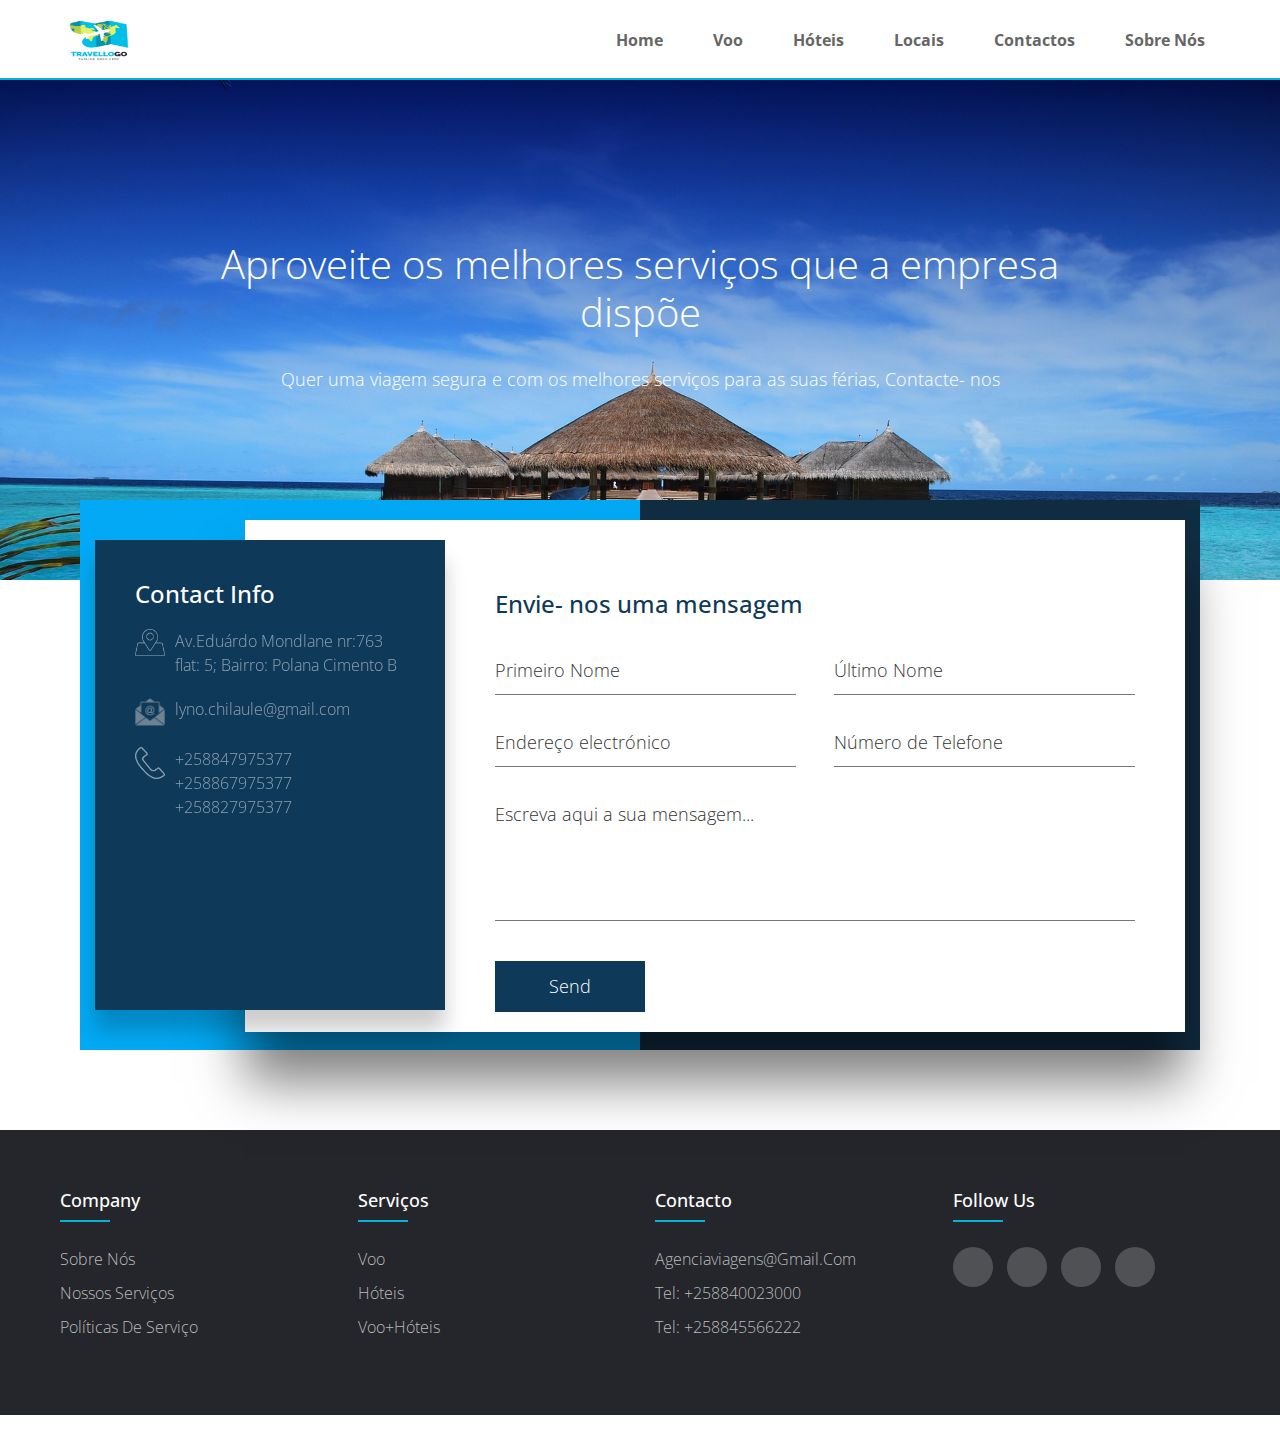
<file: contact.html>
<!DOCTYPE html>
<html>
<head>
	<meta charset="utf-8">
	<meta name="viewport" content="width=device-width, initial-scale=1">
     <link rel="stylesheet" type="text/css" href="css/contact.css">
    <link href="https://fonts.googleapis.com/css2?family=Open+Sans:wght@300;400;700;800&display=swap" rel="stylesheet">
    <link rel="stylesheet" href="https://use.fontawesome.com/releases/v5.8.2/css/all.css" integrity="sha384-oS3vJWv+0UjzBfQzYUhtDYW+Pj2yciDJxpsK1OYPAYjqT085Qq/1cq5FLXAZQ7Ay" crossorigin="anonymous">
    <link rel="stylesheet" href="https://cdnjs.cloudflare.com/ajax/libs/twitter-bootstrap/4.1.3/css/bootstrap.min.css">
	<title>Trabalho Pratico</title>
</head>
<body>
    
    <div class="container-main">
        <header>
            <nav>
                <div class="nav-container">
                    <img id="logo" src="img/travel.jpg" alt="JobFinder">
                   <ul>
                       <li><a href="index.html">Home</a></li>
                       <li><a href="#">Voo</a></li>
                       <li><a href="#">Hóteis</a></li>          
                       <li><a href="#">Locais</a></li>
                       <li><a href="contact.html">Contactos</a></li>
                       <li><a href="#">Sobre Nós</a></li>
                    </ul>
                </div>
             </nav>
           <div id="main-banner">
                <div id="search-form">
                    <h1>Aproveite os melhores serviços que a empresa dispõe</h1>
                    <p>Quer uma viagem segura e com os melhores serviços para as suas férias, Contacte- nos</p>
                 </div>
             </div>
        </header>
    </div>
    <section>
        <div class="container">
            <div class="contactinfo">
                <div>
                    <h2>Contact Info</h2>
                    <ul class="info">
                        <li>
                            <span>
                                <img src="img/location.png" width="150">
                            </span>
                            <span>Av.Eduárdo Mondlane nr:763<br>flat: 5; Bairro: Polana Cimento B</span>
                        </li>
                        <li>
                            <span>
                                <img src="img/mail1.png" width="150">
                            </span>
                            <span>lyno.chilaule@gmail.com</span>
                        </li>
                        <li>
                            <span>
                                <img src="img/call.png" width="150">
                            </span>
                            <span>+258847975377<br>+258867975377<br>+258827975377</span>
                        </li>
                    </ul>
                </div>
                    <ul class="sci">
                        <li>
                            <a href="#">
                                <i class="fab fa-facebook-f fa-2x"></i>
                            </a>
                        </li>
                        <li>
                            <a href="#">
                                <i class="fab fa-twitter fa-2x"></i>
                            </a>
                        </li>
                        <li>
                            <a href="#">
                                <i class="fab fa-instagram fa-2x"></i>
                            </a>
                        </li>
                        <li>
                            <a href="#">
                                <i class="fab fa-pinterest-p fa-2x"></i>
                            </a>
                        </li>
                        <li>
                            <a href="#">
                                <i class="fab fa-linkedin-in fa-2x"></i>
                            </a>
                        </li>
                    </ul>
                
            </div>
            <div class="contactForm">
                <h2>Envie- nos uma mensagem</h2>
                <div class="formBox">
                    <div class="inputBox w50">
                        <input type="text" name="" required>
                        <span>Primeiro Nome</span>
                    </div>
                    <div class="inputBox w50">
                        <input type="text" name="" required>
                        <span>Último Nome</span>
                    </div>
                    <div class="inputBox w50">
                        <input type="text" name="" required>
                        <span>Endereço electrónico</span>
                    </div>
                    <div class="inputBox w50">
                        <input type="text" name="" required>
                        <span>Número de Telefone</span>
                    </div>
                    <div class="inputBox w100">
                        <textarea name="" required></textarea>
                        <span>Escreva aqui a sua mensagem...</span>
                    </div>
                    <div class="inputBox w100">
                        <input type="submit" value="Send">
                    </div>
                </div>
            </div>
        </div>
    </section>
    
     <footer class="footer">
  	 <div class="container-footer">
  	 	<div class="row">
  	 		<div class="footer-col">
  	 			<h4>Company</h4>
  	 			<ul>
  	 				<li><a href="#">Sobre nós</a></li>
  	 				<li><a href="#">Nossos serviços</a></li>
  	 				<li><a href="#">Políticas de serviço</a></li>
  	 			</ul>
  	 		</div>
  	 		<div class="footer-col">
  	 			<h4>Serviços</h4>
  	 			<ul>
  	 				<li><a href="#">Voo</a></li>
  	 				<li><a href="#">Hóteis</a></li>
  	 				<li><a href="#">Voo+Hóteis</a></li>
  	 			</ul>
  	 		</div>
  	 		<div class="footer-col">
  	 			<h4>Contacto</h4>
  	 			<ul>
  	 				<li><a href="#">agenciaviagens@gmail.com</a></li>
  	 				<li><a href="#">Tel: +258840023000</a></li>
  	 				<li><a href="#">Tel: +258845566222</a></li>
  	 			</ul>
  	 		</div>
  	 		<div class="footer-col">
  	 			<h4>follow us</h4>
  	 			<div class="social-links">
  	 				<a href="#"><i class="fab fa-facebook-f"></i></a>
  	 				<a href="#"><i class="fab fa-twitter"></i></a>
  	 				<a href="#"><i class="fab fa-instagram"></i></a>
  	 				<a href="#"><i class="fab fa-linkedin-in"></i></a>
  	 			</div>
  	 		</div>
  	 	</div>
  	 </div>
  </footer>
</body>
</html>
</file>
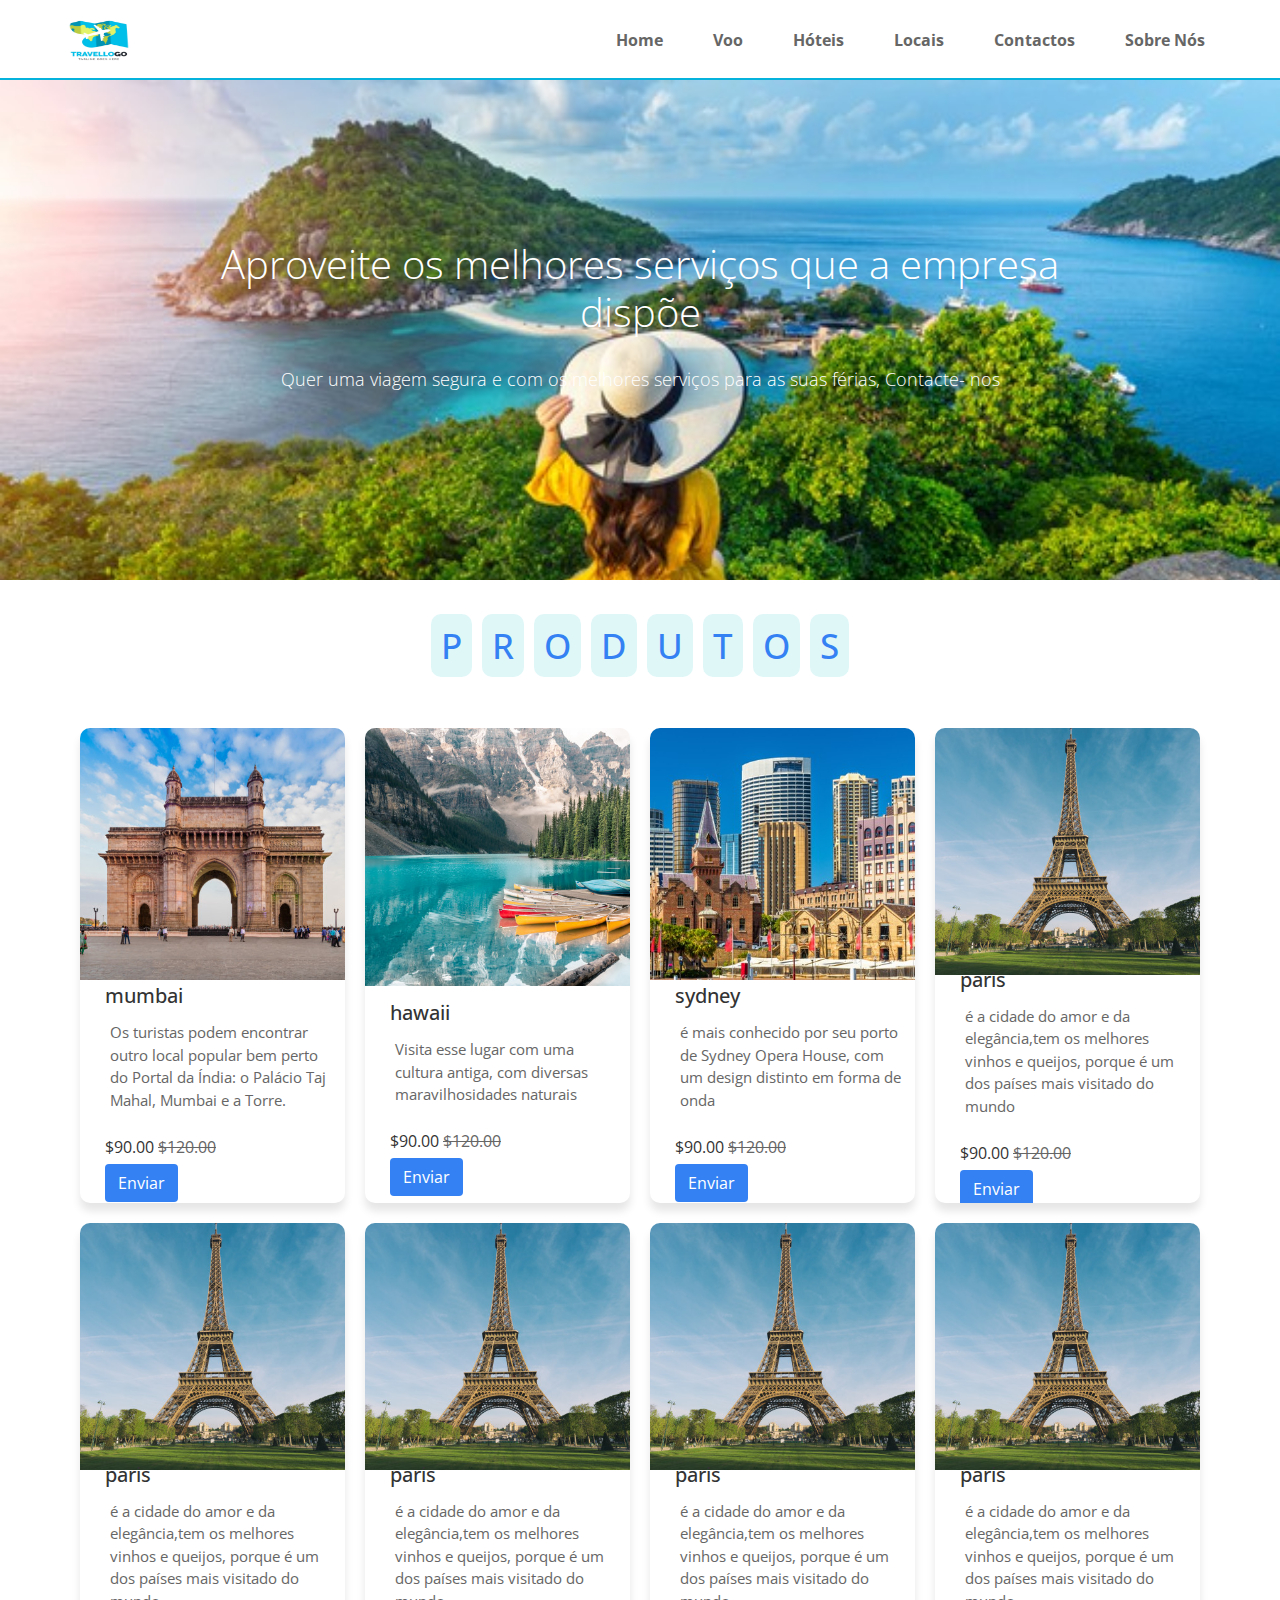
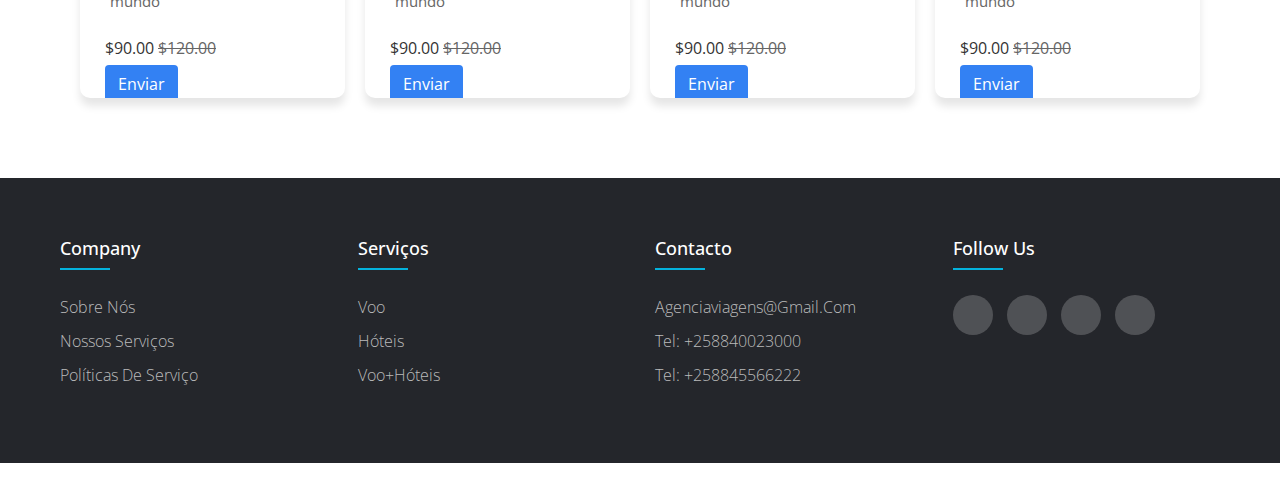
<file: Voo.html>
<!DOCTYPE html>
<html>
<head>
	<meta charset="utf-8">
	<meta name="viewport" content="width=device-width, initial-scale=1">
     <link rel="stylesheet" type="text/css" href="css/VooHoteis.css">
    <link href="https://fonts.googleapis.com/css2?family=Open+Sans:wght@300;400;700;800&display=swap" rel="stylesheet">
    <link rel="stylesheet" href="https://use.fontawesome.com/releases/v5.8.2/css/all.css" integrity="sha384-oS3vJWv+0UjzBfQzYUhtDYW+Pj2yciDJxpsK1OYPAYjqT085Qq/1cq5FLXAZQ7Ay" crossorigin="anonymous">
    <link rel="stylesheet" href="https://cdnjs.cloudflare.com/ajax/libs/twitter-bootstrap/4.1.3/css/bootstrap.min.css">
	<title>Trabalho Pratico</title>
</head>
<body>
    
    <div class="container-main">
        <header>
            <nav>
                <div class="nav-container">
                    <img id="logo" src="img/travel.jpg" alt="JobFinder">
                   <ul>
                       <li><a href="index.html">Home</a></li>
                       <li><a href="index.html">Voo</a></li>
                       <li><a href="#">Hóteis</a></li>          
                       <li><a href="#">Locais</a></li>
                       <li><a href="contact.html">Contactos</a></li>
                       <li><a href="index.html">Sobre Nós</a></li>
                    </ul>
                </div>
             </nav>
           <div id="main-banner">
                <div id="search-form">
                    <h1>Aproveite os melhores serviços que a empresa dispõe</h1>
                    <p>Quer uma viagem segura e com os melhores serviços para as suas férias, Contacte- nos</p>
                 </div>
             </div>
        </header>
    </div>
    
    
   
    <!--Cards Voo-->
        <!---------------Produtos------------->
    <div class="packages">

    <h1 class="heading">
        <span>P</span>
        <span>R</span>
        <span>O</span>
        <span>D</span>
        <span>U</span>
        <span>T</span>
        <span>O</span>
        <span>S</span>
    </h1>

    <div class="box-container">

        <div class="box">
            <img src="img/p-1.jpg" alt="">
            <div class="content">
                <h3> <i class="fas fa-map-marker-alt"></i> mumbai </h3>
                <p>Os turistas podem encontrar outro local popular bem perto do Portal da Índia: o Palácio Taj Mahal, Mumbai e a Torre.</p>
                <div class="stars">
                    <i class="fas fa-star"></i>
                    <i class="fas fa-star"></i>
                    <i class="fas fa-star"></i>
                    <i class="fas fa-star"></i>
                    <i class="far fa-star"></i>
                </div>
                <div class="price"> $90.00 <span>$120.00</span> </div>
                <a href="#" class="btn">Enviar</a>
            </div>
        </div>

        <div class="box">
            <img src="img/p-2.jpg" alt="">
            <div class="content">
                <h3> <i class="fas fa-map-marker-alt"></i> hawaii </h3>
                <p>Visita esse lugar com uma cultura antiga, com diversas maravilhosidades naturais</p>
                <div class="stars">
                    <i class="fas fa-star"></i>
                    <i class="fas fa-star"></i>
                    <i class="fas fa-star"></i>
                    <i class="fas fa-star"></i>
                    <i class="far fa-star"></i>
                </div>
                <div class="price"> $90.00 <span>$120.00</span> </div>
                <a href="#" class="btn">Enviar</a>
            </div>
        </div>

        <div class="box">
            <img src="img/p-3.jpg" alt="">
            <div class="content">
                <h3> <i class="fas fa-map-marker-alt"></i> sydney </h3>
                <p>é mais conhecido por seu porto de Sydney Opera House, com um design distinto em forma de onda</p>
                <div class="stars">
                    <i class="fas fa-star"></i>
                    <i class="fas fa-star"></i>
                    <i class="fas fa-star"></i>
                    <i class="fas fa-star"></i>
                    <i class="far fa-star"></i>
                </div>
                <div class="price"> $90.00 <span>$120.00</span> </div>
                <a href="#" class="btn">Enviar</a>
            </div>
        </div>

        <div class="box">
            <img src="img/p-4.jpg" alt="">
            <div class="content">
                <h3> <i class="fas fa-map-marker-alt"></i> paris </h3>
                <p> é a cidade do amor e da elegância,tem os melhores vinhos e queijos, porque é um dos países mais visitado do mundo</p>
                <div class="stars">
                    <i class="fas fa-star"></i>
                    <i class="fas fa-star"></i>
                    <i class="fas fa-star"></i>
                    <i class="fas fa-star"></i>
                    <i class="far fa-star"></i>
                </div>
                <div class="price"> $90.00 <span>$120.00</span> </div>
                <a href="#" class="btn">Enviar</a>
            </div>
        </div>
        
         <div class="box">
            <img src="img/p-4.jpg" alt="">
            <div class="content">
                <h3> <i class="fas fa-map-marker-alt"></i> paris </h3>
                <p> é a cidade do amor e da elegância,tem os melhores vinhos e queijos, porque é um dos países mais visitado do mundo</p>
                <div class="stars">
                    <i class="fas fa-star"></i>
                    <i class="fas fa-star"></i>
                    <i class="fas fa-star"></i>
                    <i class="fas fa-star"></i>
                    <i class="far fa-star"></i>
                </div>
                <div class="price"> $90.00 <span>$120.00</span> </div>
                <a href="#" class="btn">Enviar</a>
            </div>
        </div>
        
         <div class="box">
            <img src="img/p-4.jpg" alt="">
            <div class="content">
                <h3> <i class="fas fa-map-marker-alt"></i> paris </h3>
                <p> é a cidade do amor e da elegância,tem os melhores vinhos e queijos, porque é um dos países mais visitado do mundo</p>
                <div class="stars">
                    <i class="fas fa-star"></i>
                    <i class="fas fa-star"></i>
                    <i class="fas fa-star"></i>
                    <i class="fas fa-star"></i>
                    <i class="far fa-star"></i>
                </div>
                <div class="price"> $90.00 <span>$120.00</span> </div>
                <a href="#" class="btn">Enviar</a>
            </div>
        </div>
        
         <div class="box">
            <img src="img/p-4.jpg" alt="">
            <div class="content">
                <h3> <i class="fas fa-map-marker-alt"></i> paris </h3>
                <p> é a cidade do amor e da elegância,tem os melhores vinhos e queijos, porque é um dos países mais visitado do mundo</p>
                <div class="stars">
                    <i class="fas fa-star"></i>
                    <i class="fas fa-star"></i>
                    <i class="fas fa-star"></i>
                    <i class="fas fa-star"></i>
                    <i class="far fa-star"></i>
                </div>
                <div class="price"> $90.00 <span>$120.00</span> </div>
                <a href="#" class="btn">Enviar</a>
            </div>
        </div>
        
         <div class="box">
            <img src="img/p-4.jpg" alt="">
            <div class="content">
                <h3> <i class="fas fa-map-marker-alt"></i> paris </h3>
                <p> é a cidade do amor e da elegância,tem os melhores vinhos e queijos, porque é um dos países mais visitado do mundo</p>
                <div class="stars">
                    <i class="fas fa-star"></i>
                    <i class="fas fa-star"></i>
                    <i class="fas fa-star"></i>
                    <i class="fas fa-star"></i>
                    <i class="far fa-star"></i>
                </div>
                <div class="price"> $90.00 <span>$120.00</span> </div>
                <a href="#" class="btn">Enviar</a>
            </div>
        </div>
        

    </div>

</div>
    
    
    <!--Footer-->
    
    
     <footer class="footer">
  	 <div class="container-footer">
  	 	<div class="row">
  	 		<div class="footer-col">
  	 			<h4>Company</h4>
  	 			<ul>
  	 				<li><a href="#">Sobre nós</a></li>
  	 				<li><a href="#">Nossos serviços</a></li>
  	 				<li><a href="#">Políticas de serviço</a></li>
  	 			</ul>
  	 		</div>
  	 		<div class="footer-col">
  	 			<h4>Serviços</h4>
  	 			<ul>
  	 				<li><a href="#">Voo</a></li>
  	 				<li><a href="#">Hóteis</a></li>
  	 				<li><a href="#">Voo+Hóteis</a></li>
  	 			</ul>
  	 		</div>
  	 		<div class="footer-col">
  	 			<h4>Contacto</h4>
  	 			<ul>
  	 				<li><a href="#">agenciaviagens@gmail.com</a></li>
  	 				<li><a href="#">Tel: +258840023000</a></li>
  	 				<li><a href="#">Tel: +258845566222</a></li>
  	 			</ul>
  	 		</div>
  	 		<div class="footer-col">
  	 			<h4>follow us</h4>
  	 			<div class="social-links">
  	 				<a href="#"><i class="fab fa-facebook-f"></i></a>
  	 				<a href="#"><i class="fab fa-twitter"></i></a>
  	 				<a href="#"><i class="fab fa-instagram"></i></a>
  	 				<a href="#"><i class="fab fa-linkedin-in"></i></a>
  	 			</div>
  	 		</div>
  	 	</div>
  	 </div>
  </footer>
</body>
</html>
</file>
<file: css/contact.css>
html{
    font-family: 'Open Sans', sans-serif;
}

*{
    box-sizing: border-box;
    margin: 0px;
    padding: 0px;
    font-family: 'Open Sans', sans-serif;
}

body{
    background: #fff;
}


/*Navbar**********************************************/
nav{
    position: relative;
    top: 0;
    left: 0;
    height: 100px;
    width: 100%;
    margin-top: -20px;
    z-index: 1;
    background-color: #ffffff;
    border-bottom: 2px solid #04b2dc;
}

nav:after{
    clear: both;
    content: "";
    display: block;
}

.nav-container{
    max-width: 1200px;
    position: relative;
    margin-right: 50px;
    margin-left: 50px;
}

#logo{
    width: 98px;
    height: 70px;
    margin-top: 25px;
}

.nav-container ul{
    float: right;
    height: 100px;
    line-height: 100px;
    margin: 0;
}

.nav-container li{
    list-style: none;
    float: left;
    margin: 10px 25px;
}

.nav-container li a{
    text-decoration: none;
    color: #666;
    transition: 0.5s;
    font-weight: bold;
}

.nav-container li a:hover{
    color: #3381F3;
    text-shadow: 0.1em 0.1em 0.2em #04b2dc;
    border-bottom: 2px solid #04b2dc;
}

/*Banner*/
#main-banner{
    background: url('../img/img12.jpg') no-repeat;
    background-size: cover;
    background-position: 0 55% 10%;
    position: relative;
    margin-top: 0px;
    height: 500px;
}

#main-banner-home{
    background: url('../img/Maldivas.jpg') no-repeat;
    background-size: cover;
    background-position: 0 55% 10%;
    position: relative;
    margin-top: 0px;
    height: 500px;
}

#search-form{
    position: relative;
    width: 70%;
    margin-left: auto;
    margin-right: auto;
    padding-top: 10em;
    padding-bottom: 15em;
    text-align: center;
}

#search-form h1{
    font-size: 40px;
    color: #ffff;
    font-weight: 200;
}

#search-form p{
    margin-top: 30px;
    margin-bottom: 60px;
    font-size: 18px;
    font-weight: 300;
    color: #ffff;
}

#search-form input, #search-form select{
    background-color: #FFF;
    border-radius: 5px;
    border-color: transparent;
    padding: 10px 20px;
    font-size: 18px;
    margin: 0 10px;
}


/*Contact********************************************/
section{
    margin:80px;
    margin-top: -80px;
    position: relative;
    display: flex;
    justify-content: center;
    align-content: center;
    min-height: 100%;
    background: #112d42;
}

section::before{
    content: '';
    position: absolute;
   
    width: 50%;
    height: 100%;
    background: #03a9f4;
}

.container{
    position: relative;
    min-width: 1100px;
    min-height: 550px;
    display: flex;
    z-index: 1000;
}

.container .contactinfo{
    position: absolute;
    top: 40px;
    width: 350px;
    height: calc(100% - 80px);
    background: #0f3959;
    z-index: 1;
    padding: 40px;
    display: flex;
    flex-direction: column;
    justify-content: space-between;
    box-shadow: 0 20px 20px rgba(0,0,0,0.2);
}

.container .contactinfo h2{
    color: #fff;
    font-size: 24px;
    font-weight: 500;
}

.container .contactinfo .info{
    position: relative;
    margin: 20px 0;
}

.container .contactinfo .info li{
    position: relative;
    list-style: none;
    display: flex;
    margin: 20px 0;
    cursor: pointer;
    align-items: flex-start;
}

.container .contactinfo .info li span:nth-child(1){
    width: 30px;
    min-width: 30px;
}

.container .contactinfo .info li span:nth-child(1) img{
    max-width: 100%;
    filter: invert(1);
    opacity: 0.5;
}

.container .contactinfo .info li span:nth-child(2){
    color: #fff;
    margin-left: 10px;
    font-weight: 300;
    opacity: 0.5;
}

.container .contactinfo .info li:hover span:nth-child(1) img, .container .contactinfo .info li:hover span:nth-child(2){
    opacity: 1;
}

.container .contactinfo .sci{
    position: relative;
    display: flex;
}

.container .contactinfo .sci li{
    list-style: none;
    margin-right: 15px;
}

.container .contactinfo .sci li a{
    text-decoration: none;
}


.container .contactinfo .sci li a i{
    width: 30px;
    color: #4E5254;
    filter: invert(1);
    opacity: 0.5;
}

.container .contactinfo .sci li:hover a i{
    opacity: 0.2;
    color: #F6FAFC;
}

.container .contactForm{
    position: absolute;
    padding: 70px 50px;
    background: #fff;
    margin-left: 150px;
    margin-top: 20px;
    padding-left: 250px;
    width: calc(100% - 180px);
    height: 93%;
    box-shadow: 0 50px 50px rgba(0,0,0,0.5);
}

.container .contactForm h2{
    color: #0f3959;
    font-size: 24px;
    font-weight: 500;
}

.container .contactForm .formBox{
    position: relative;
    display: flex;
    justify-content: space-between;
    flex-wrap: wrap;
    padding-top: 30px;
}

.container .contactForm .formBox .inputBox{
    position: relative;
    margin: 0 0 34px 0;
}

.container .contactForm .formBox .inputBox.w50{
    width: 47%;
}

.container .contactForm .formBox .inputBox.w100{
    width: 100%;
}

.container .contactForm .formBox .inputBox input, .container .contactForm .formBox .inputBox textarea{
    width: 100% !important;
    padding: 5px 0;
    resize: none;
    font-size: 18px;
    font-weight: 300;
    color: #333;
    border: none;
    border-bottom: 1px solid #777;
    outline: none;
}

.container .contactForm .formBox .inputBox textarea{
    min-height: 120px;
}

.container .contactForm .formBox .inputBox span{
    position: absolute;
    left: 0;
    font-size: 18px;
    font-weight: 300;
    color: #333;
    transition: 0.3s;
    pointer-events: none;
}

.container .contactForm .formBox .inputBox input:focus ~ span, .container .contactForm .formBox .inputBox textarea:focus ~ span,
.container .contactForm .formBox .inputBox input:valid ~ span, .container .contactForm .formBox .inputBox textarea:valid ~ span{
    transform: translateY(-20px);
    font-size: 12px;
    font-weight: 400;
    letter-spacing: 1px;
    color: #ff568c;
}

.container .contactForm .formBox .inputBox input[type="submit"]{
    position: relative;
    cursor: pointer;
    background: #0f3959;
    color: #fff;
    border: none;
    max-width: 150px;
    padding: 12px;
}

.container .contactForm .formBox .inputBox input[type="submit"]:hover{
    background: #ff568c;
}


/*Footer*********************/
.row{
	display: flex;
	flex-wrap: wrap;
}
ul{
	list-style: none;
}

.footer{
	background-color: #24262b;
    padding: 60px;
}
.footer-col{
   width: 25%;
   padding: 0 15px;
}
.footer-col h4{
	font-size: 18px;
	color: #ffffff;
	text-transform: capitalize;
	margin-bottom: 35px;
	font-weight: 500;
	position: relative;
}
.footer-col h4::before{
	content: '';
	position: absolute;
	left:0;
	bottom: -10px;
	background-color: #04b2dc;
	height: 2px;
	box-sizing: border-box;
	width: 50px;
}
.footer-col ul li:not(:last-child){
	margin-bottom: 10px;
}
.footer-col ul li a{
	font-size: 16px;
	text-transform: capitalize;
	color: #ffffff;
	text-decoration: none;
	font-weight: 300;
	color: #bbbbbb;
	display: block;
	transition: all 0.3s ease;
}
.footer-col ul li a:hover{
	color: #04b2dc;
	padding-left: 8px;
}
.footer-col .social-links a{
	display: inline-block;
	height: 40px;
	width: 40px;
	background-color: rgba(255,255,255,0.2);
	margin:0 10px 10px 0;
	text-align: center;
	line-height: 40px;
	border-radius: 50%;
	color: #ffffff;
	transition: all 0.5s ease;
}
.footer-col .social-links a:hover{
	color: #04b2dc;
	background-color: #ffffff;
}

/*responsive*/
@media(max-width: 767px){
  .footer-col{
    width: 50%;
    margin-bottom: 30px;
}
}
@media(max-width: 574px){
  .footer-col{
    width: 100%;
}
}



/*NavBar*/

.container{
    max-width: 1920px;
    width: 100%;
}

/*Header*/
header{
    position: relative;
    top: 0;
    height: auto;
    width: 100%;
}
</file>
<file: css/VooHoteis.css>
html{
    font-family: 'Open Sans', sans-serif;
    box-sizing: border-box;
}

*{
    box-sizing: border-box;
    margin: 0px;
    padding: 0px;
    font-family: 'Open Sans', sans-serif;
}

body{
    background: #fff;
}


/*Navbar**********************************************/
nav{
    position: relative;
    top: 0;
    left: 0;
    height: 100px;
    width: 100%;
    margin-top: -20px;
    z-index: 1;
    background-color: #ffffff;
    border-bottom: 2px solid #04b2dc;
}

nav:after{
    clear: both;
    content: "";
    display: block;
}

.nav-container{
    max-width: 1200px;
    position: relative;
    margin-right: 50px;
    margin-left: 50px;
}

#logo{
    width: 98px;
    height: 70px;
    margin-top: 25px;
}

.nav-container ul{
    float: right;
    height: 100px;
    line-height: 100px;
    margin: 0;
}

.nav-container li{
    list-style: none;
    float: left;
    margin: 10px 25px;
}

.nav-container li a{
    text-decoration: none;
    color: #666;
    transition: 0.5s;
    font-weight: bold;
}

.nav-container li a:hover{
    color: #3381F3;
    text-shadow: 0.1em 0.1em 0.2em #04b2dc;
    border-bottom: 2px solid #04b2dc;
}

/*Banner*/
#main-banner{
    background: url('../img/g-1.jpg') no-repeat;
    background-size: cover;
    background-position: 0 55% 10%;
    position: relative;
    margin-top: 0px;
    height: 500px;
}

#main-banner-home{
    background: url('../img/.jpg') no-repeat;
    background-size: cover;
    background-position: 0 55% 10%;
    position: relative;
    margin-top: 0px;
    height: 500px;
}

#search-form{
    position: relative;
    width: 70%;
    margin-left: auto;
    margin-right: auto;
    padding-top: 10em;
    padding-bottom: 15em;
    text-align: center;
}

#search-form h1{
    font-size: 40px;
    color: #ffff;
    font-weight: 200;
}

#search-form p{
    margin-top: 30px;
    margin-bottom: 60px;
    font-size: 18px;
    font-weight: 300;
    color: #ffff;
}

#search-form input, #search-form select{
    background-color: #FFF;
    border-radius: 5px;
    border-color: transparent;
    padding: 10px 20px;
    font-size: 18px;
    margin: 0 10px;
}

/*************************/
/********************************/
.heading{
  text-align: center;
  padding: 40px 0;
}

.heading span{
  font-size: 35px;
  background: #E0F7F8;
  color: #3381F3;
  border-radius: 10px;;
  padding: 8px 10px;;    
}

.heading span.space{
  background:none;
}

.packages .box-container{
    display: flex;
    justify-content: center;
    flex-wrap: wrap;
    align-items: center;
    margin: 70px;
    margin-top: 10px;
}

.packages .box-container .box{
    display: flex;
    justify-content: center;
    align-items: center;
    flex-wrap: wrap;
    flex: 1 2 16rem;
    overflow: hidden;
    width: 300px;
    height: 475px;
    margin: 10px;
    border-top-right-radius: 10px;
    border-top-left-radius: 10px;
    border-bottom-left-radius: 10px;
    border-bottom-right-radius: 10px;
    box-shadow: 0 8px 8px rgba(0,0,0,0.1);
}

.packages .box-container .box img{
    margin-top: -15px;
    height: 55%;
    width: 100%;
    object-fit: cover;
}

.packages .box-container .box .content{
    margin-top: 85px;
    padding: 37px 0 0 25px;
}

.packages .box-container .box .content h3{
    font-size: 20px;
    margin-top: -130px;
    color:#333;
}

.packages .box-container .box .content p{
    font-size: 15px;
    color:#666;
    padding: 5px;
}
.packages .box-container .box .content h3 i{
  color: #3381F3;
}

.packages .box-container .box .content .stars i{
    font-size: 15px;
    color: #3381F3;
}

.packages .box-container .box .content .price{
    font-size: 16px;
    color:#333;
    padding-top: 2.5px;
}

.packages .box-container .box .content .price span{
    color:#666;
    font-size: 16px;
    text-decoration: line-through;
}

.btn{
    position: relative;
    display: inline-block;
    border-radius: 5px;
    color: #fff;
    text-decoration: none;
    background-color: #3381F3;
    border-color: #3381F3;
    color: #FFF;
    bottom: -5px;
    padding: 6px 18px;
}

/*Footer*********************/
.row{
	display: flex;
	flex-wrap: wrap;
}
ul{
	list-style: none;
}

.footer{
	background-color: #24262b;
    padding: 60px;
}
.footer-col{
   width: 25%;
   padding: 0 15px;
}
.footer-col h4{
	font-size: 18px;
	color: #ffffff;
	text-transform: capitalize;
	margin-bottom: 35px;
	font-weight: 500;
	position: relative;
}
.footer-col h4::before{
	content: '';
	position: absolute;
	left:0;
	bottom: -10px;
	background-color: #04b2dc;
	height: 2px;
	box-sizing: border-box;
	width: 50px;
}
.footer-col ul li:not(:last-child){
	margin-bottom: 10px;
}
.footer-col ul li a{
	font-size: 16px;
	text-transform: capitalize;
	color: #ffffff;
	text-decoration: none;
	font-weight: 300;
	color: #bbbbbb;
	display: block;
	transition: all 0.3s ease;
}
.footer-col ul li a:hover{
	color: #04b2dc;
	padding-left: 8px;
}
.footer-col .social-links a{
	display: inline-block;
	height: 40px;
	width: 40px;
	background-color: rgba(255,255,255,0.2);
	margin:0 10px 10px 0;
	text-align: center;
	line-height: 40px;
	border-radius: 50%;
	color: #ffffff;
	transition: all 0.5s ease;
}
.footer-col .social-links a:hover{
	color: #04b2dc;
	background-color: #ffffff;
}

/*responsive*/
@media(max-width: 767px){
  .footer-col{
    width: 50%;
    margin-bottom: 30px;
}
}
@media(max-width: 574px){
  .footer-col{
    width: 100%;
}
}



/*NavBar*/

.container{
    max-width: 1920px;
    width: 100%;
}

/*Header*/
header{
    position: relative;
    top: 0;
    height: auto;
    width: 100%;
}
</file>
